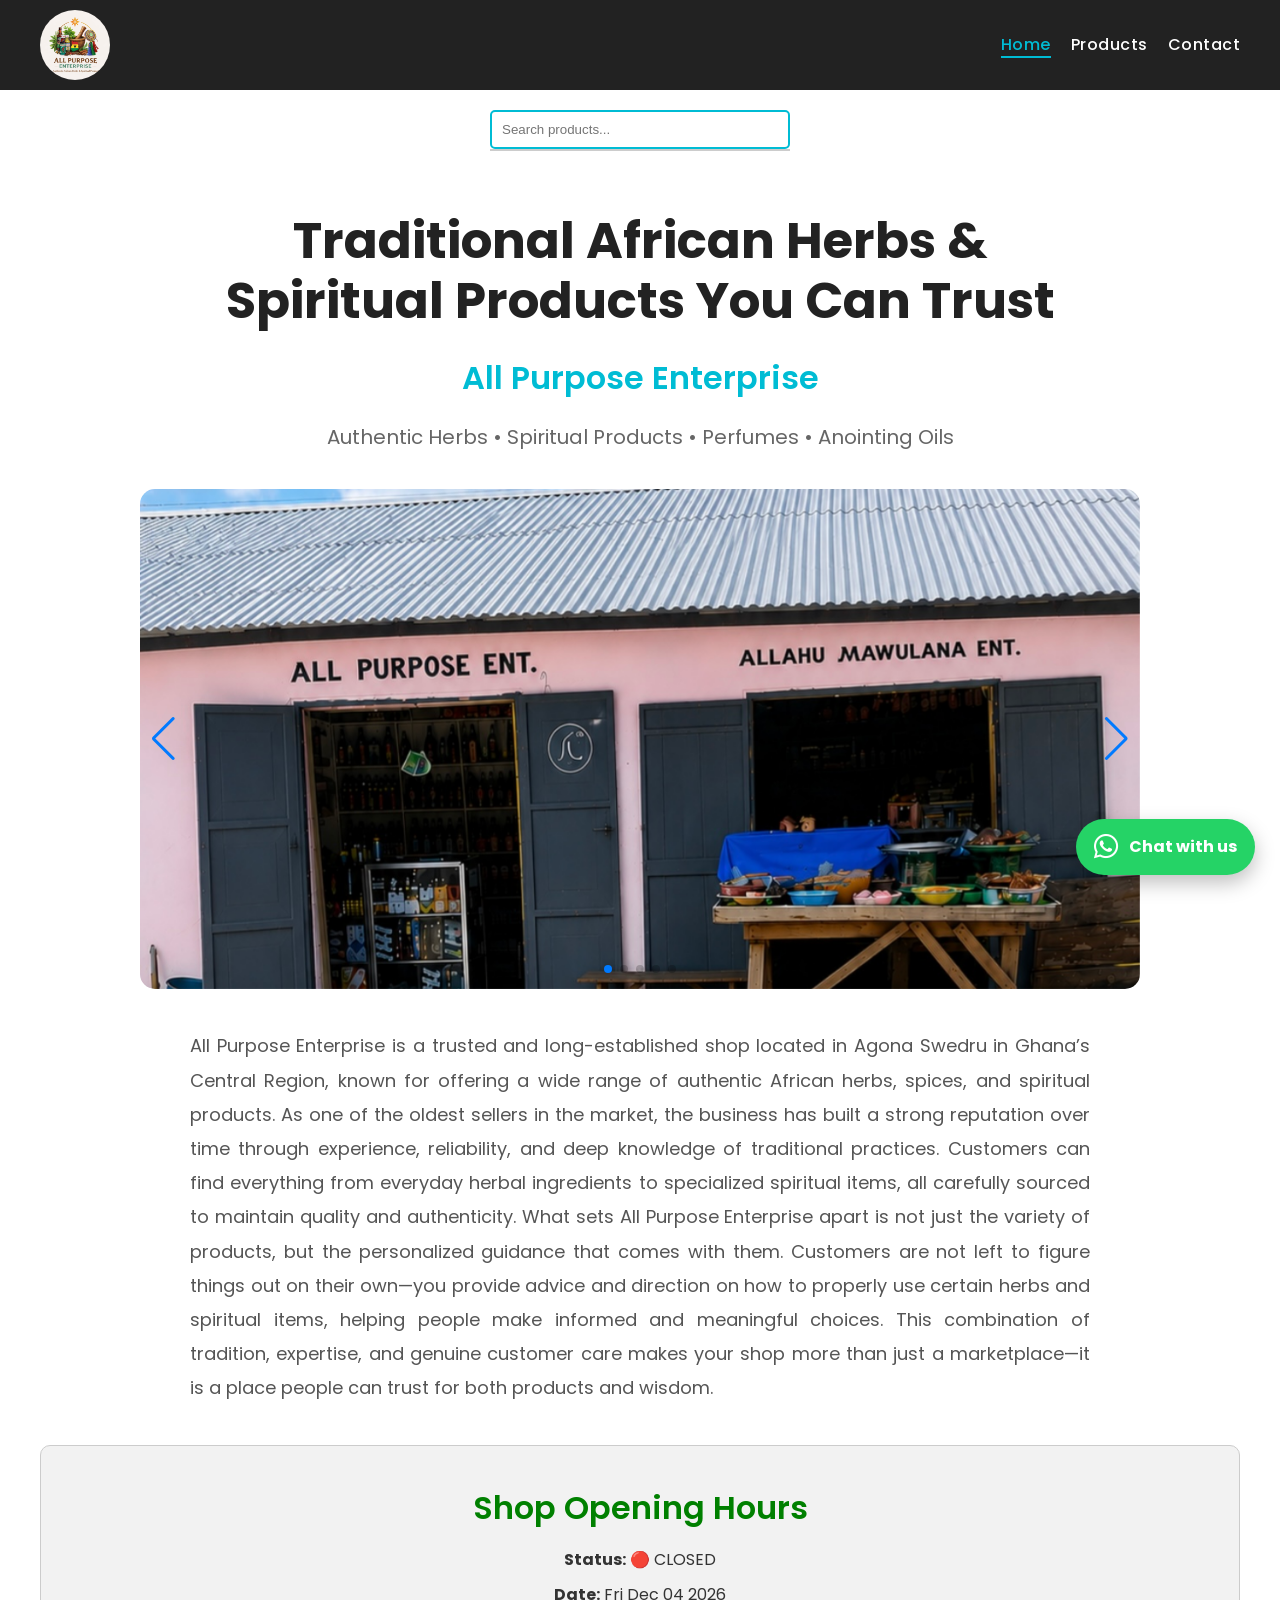
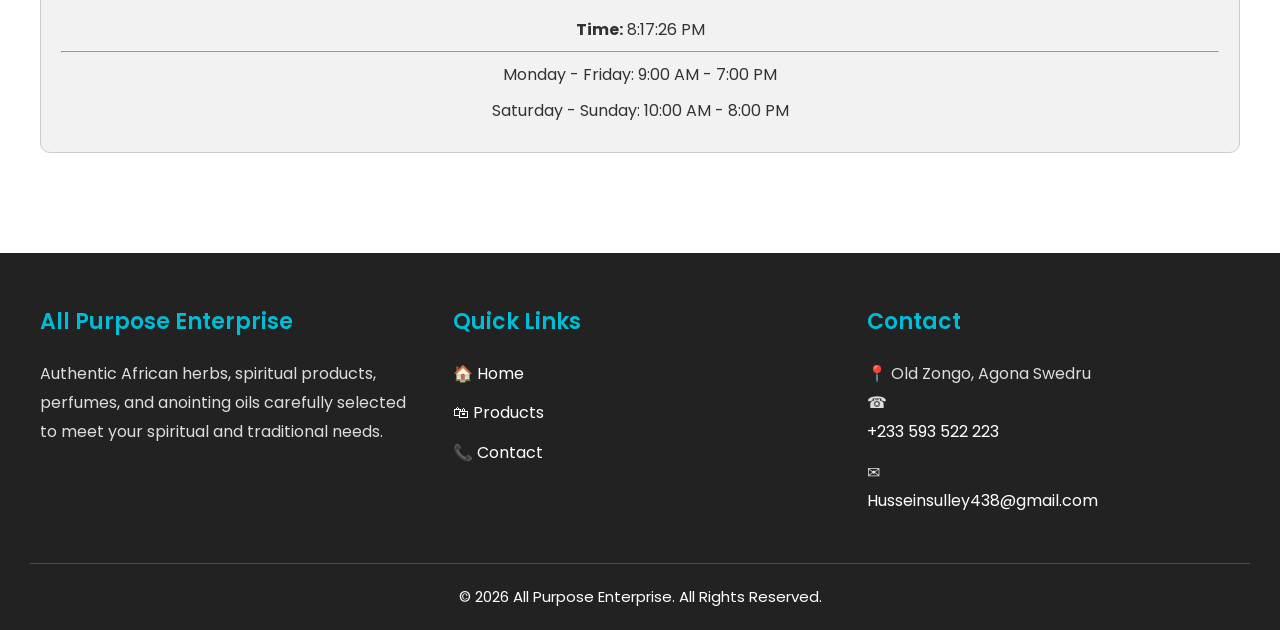
<file: index.html>
<!DOCTYPE html>
<html lang="en">
<head>
  <meta charset="UTF-8">
  <meta name="viewport" content="width=device-width, initial-scale=1.0">
  <meta name="description"
          content="All Purpose Enterprise offers authentic African herbs, spiritual products, perfumes, and anointing oils in Agona Swedru, Ghana.">
  <title>Home</title>
  <link rel="icon" href="image/logo.jpeg">

<link rel="preconnect" href="https://fonts.googleapis.com">

<link rel="preconnect" href="https://fonts.gstatic.com" crossorigin>

<link href="https://fonts.googleapis.com/css2?family=Poppins:wght@300;400;500;600;700&display=swap" rel="stylesheet">

<link rel="stylesheet"
href="https://cdnjs.cloudflare.com/ajax/libs/font-awesome/6.7.2/css/all.min.css">

<link rel="stylesheet" href="style.css">
    <link
rel="stylesheet"
href="https://cdn.jsdelivr.net/npm/swiper@11/swiper-bundle.min.css"/>

</head>
<body>

<nav>
  <a href="index.html" class="logo">
    <img src="image/logo.jpeg">
  </a>

  <ul class="nav-links">
    <li><a href="index.html" class="active">Home</a></li>
    <li><a href="products.html">Products</a></li>
    <li><a href="contact.html">Contact</a></li>
  </ul>
</nav>
<div class="search-box">
    <input type="text" id="search" placeholder="Search products...">
    <div id="results"></div>
</div>
<section class="hero">

    <h1>Traditional African Herbs &<br>Spiritual Products You Can Trust</h1>

    <h2>All Purpose Enterprise</h2>

    <p class="hero-subtitle">
        Authentic Herbs • Spiritual Products • Perfumes • Anointing Oils
    </p>

<div class="swiper">

<div class="swiper-wrapper">

<div class="swiper-slide">
<img src="image/img1.JPG" alt="Image1">
</div>

<div class="swiper-slide">
<img src="image/img2.JPG" alt="Image2">
</div>

<div class="swiper-slide">
<img src="image/img3.JPG" alt="Image3">
</div>

<div class="swiper-slide">
<img src="image/img4.jpeg" alt="Image4">
</div>

<div class="swiper-slide">
<img src="image/img5.jpeg" alt="Image5">
</div>
</div>

<div class="swiper-button-next"></div>

<div class="swiper-button-prev"></div>

<div class="swiper-pagination"></div>

</div>

  <p class="hero-text">
    All Purpose Enterprise is a trusted and long-established shop located in Agona Swedru in Ghana’s Central Region,
    known for offering a wide range of authentic African herbs, spices, and spiritual products. As one of the oldest
    sellers in the market, the business has built a strong reputation over time through experience, reliability, and
    deep knowledge of traditional practices. Customers can find everything from everyday herbal ingredients to
    specialized spiritual items, all carefully sourced to maintain quality and authenticity.

    What sets All Purpose Enterprise apart is not just the variety of products, but the personalized guidance that comes
    with them. Customers are not left to figure things out on their own—you provide advice and direction on how to
    properly use certain herbs and spiritual items, helping people make informed and meaningful choices. This
    combination of tradition, expertise, and genuine customer care makes your shop more than just a marketplace—it is a
    place people can trust for both products and wisdom.
  </p>
  <!-- Shop Status -->
  <div class="shop-status" id="shop-status"></div>

</section>

<footer>

    <div class="footer-container">

        <!-- Company -->
        <div class="footer-box">

            <h3>All Purpose Enterprise</h3>

            <p>
                Authentic African herbs, spiritual products,
                perfumes, and anointing oils carefully selected
                to meet your spiritual and traditional needs.
            </p>

        </div>

        <!-- Quick Links -->
        <div class="footer-box">

            <h3>Quick Links</h3>

            <a href="index.html">🏠 Home</a>

            <a href="products.html">🛍 Products</a>

            <a href="contact.html">📞 Contact</a>

        </div>

        <!-- Contact -->
        <div class="footer-box">

            <h3>Contact</h3>

            <p>📍 Old Zongo, Agona Swedru</p>

            <p>
                ☎
                <a href="tel:+233593522223">
                    +233 593 522 223
                </a>
            </p>

            <p>
                ✉
                <a href="mailto:Husseinsulley438@gmail.com">
                    Husseinsulley438@gmail.com
                </a>
            </p>

        </div>

    </div>

    <hr>

    <div class="footer-bottom">

        © 2026 All Purpose Enterprise.
        All Rights Reserved.

    </div>

</footer>

<script src="https://cdn.jsdelivr.net/npm/swiper@11/swiper-bundle.min.js"></script>
<script src="script.js"></script>
<!-- Floating WhatsApp Chat -->
<a href="https://wa.me/233593522223?text=Hello%20All%20Purpose%20Enterprise,%20I%20am%20interested%20in%20your%20products."
   class="whatsapp-chat"
   target="_blank"
   aria-label="Chat on WhatsApp">

    <i class="fa-brands fa-whatsapp"></i>
    <span>Chat with us</span>

</a>
</body>
</html>
</file>
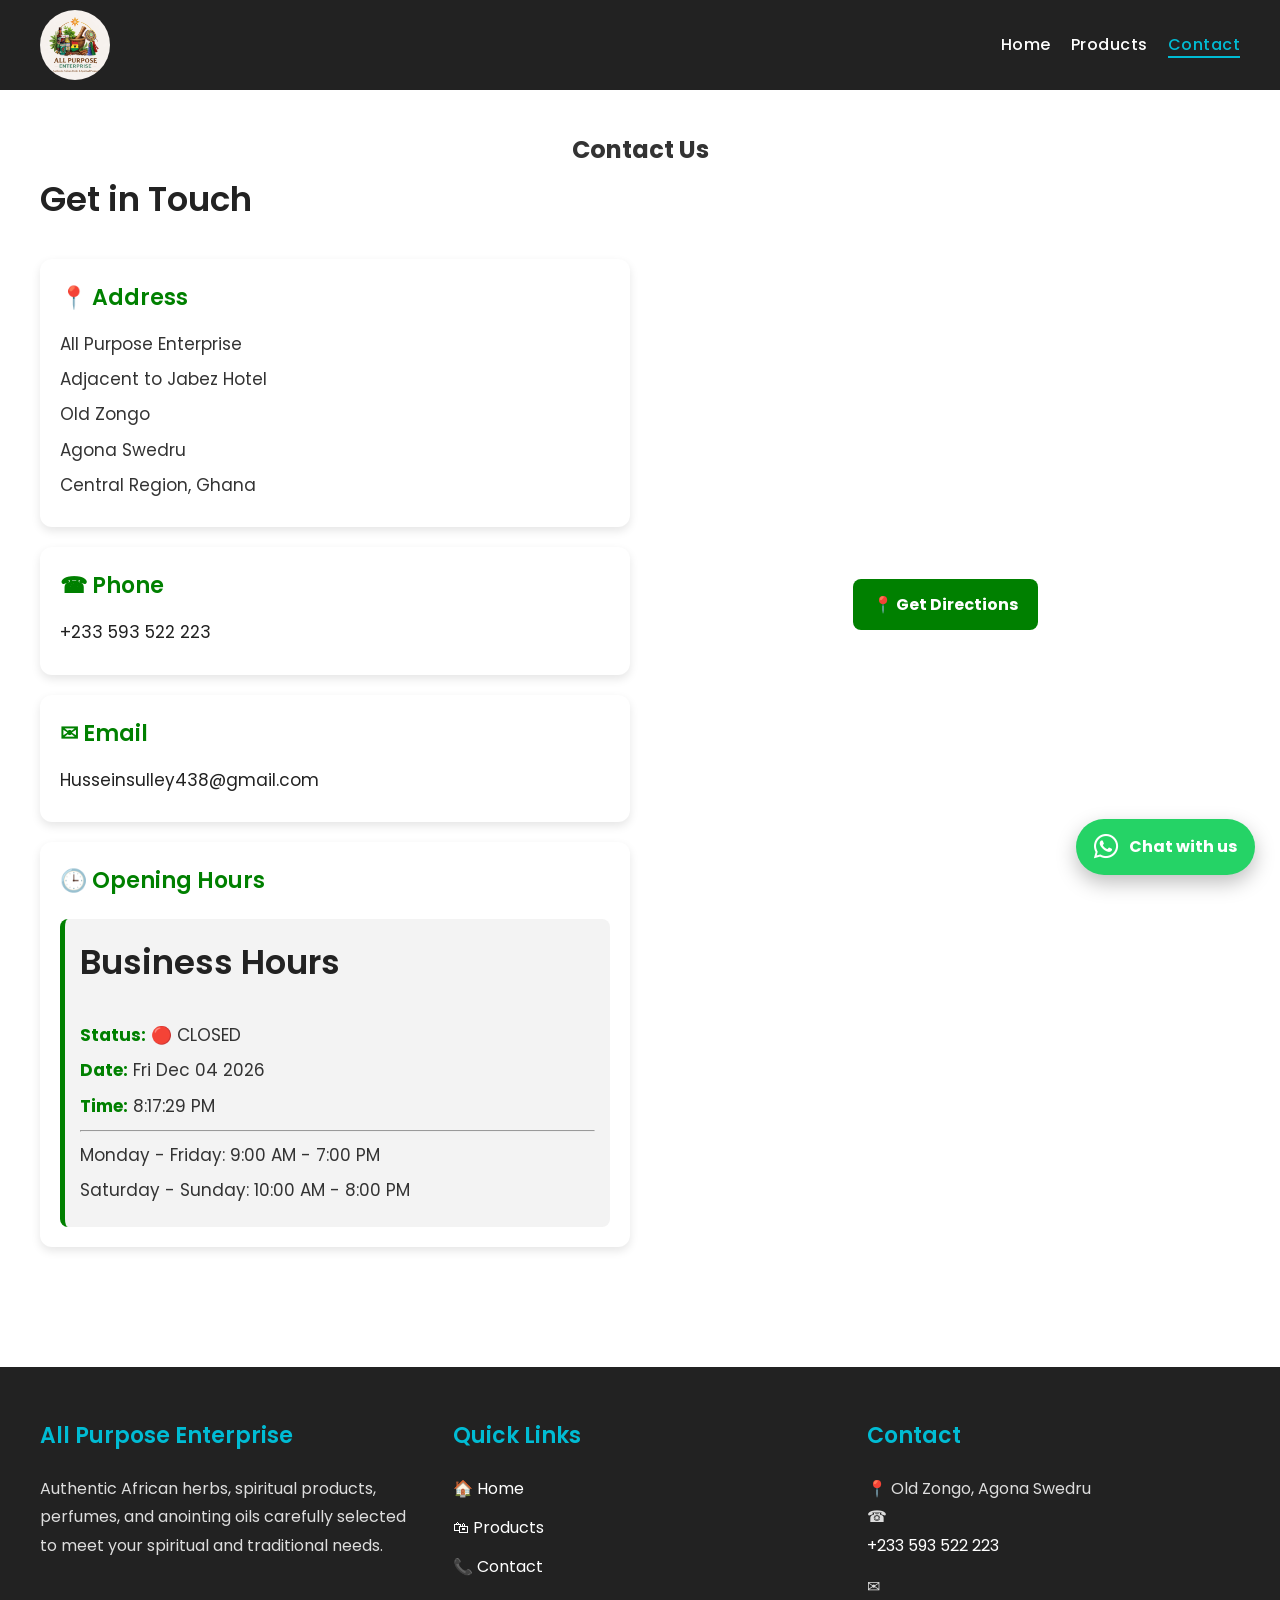
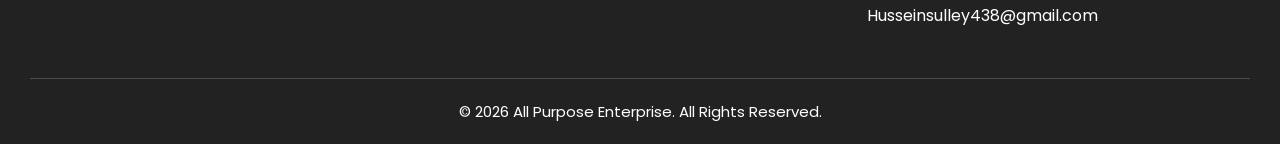
<file: contact.html>
<!DOCTYPE html>
<html lang="en">
<head>
  <meta charset="UTF-8">
  <meta name="viewport" content="width=device-width, initial-scale=1.0">
    <meta name="description"
          content="All Purpose Enterprise offers authentic African herbs, spiritual products, perfumes, and anointing oils in Agona Swedru, Ghana.">
  <title>Contact</title>
  <link rel="icon" href="image/logo.jpeg">

<link rel="preconnect" href="https://fonts.googleapis.com">

<link rel="preconnect" href="https://fonts.gstatic.com" crossorigin>

<link href="https://fonts.googleapis.com/css2?family=Poppins:wght@300;400;500;600;700&display=swap" rel="stylesheet">

<link rel="stylesheet"
href="https://cdnjs.cloudflare.com/ajax/libs/font-awesome/6.7.2/css/all.min.css">

<link rel="stylesheet" href="style.css">
</head>
<body>

<nav>
  <a href="index.html" class="logo">
    <img src="image/logo.jpeg">
  </a>

  <ul class="nav-links">
    <li><a href="index.html">Home</a></li>
    <li><a href="products.html">Products</a></li>
    <li><a href="contact.html" class="active">Contact</a></li>
  </ul>
</nav>

<section class="contact-section">
  <h1>Contact Us</h1>

  <div class="contact-content">

   <div class="contact-info">

    <h2>Get in Touch</h2>

    <div class="info-card">
        <h3>📍 Address</h3>
        <p>All Purpose Enterprise</p>
        <p>Adjacent to Jabez Hotel</p>
        <p>Old Zongo</p>
        <p>Agona Swedru</p>
        <p>Central Region, Ghana</p>
    </div>

    <div class="info-card">
        <h3>☎ Phone</h3>
        <p>
            <a href="tel:+233593522223">
                +233 593 522 223
            </a>
        </p>
    </div>

    <div class="info-card">
        <h3>✉ Email</h3>
        <p>
            <a href="mailto:Husseinsulley438@gmail.com">
                Husseinsulley438@gmail.com
            </a>
        </p>
    </div>

    <div class="info-card">
        <h3>🕒 Opening Hours</h3>
        <div class="shop-info" id="shop-info"></div>
    </div>

</div>

    <div class="contact-map">

      <iframe
    src="https://maps.google.com/maps?q=Jabez%20Hotel%20Old%20Zongo%20Agona%20Swedru%20Ghana&z=17&output=embed"
    allowfullscreen
    loading="lazy"
    referrerpolicy="no-referrer-when-downgrade">
</iframe>

      <a href="https://www.google.com/maps/search/?api=1&query=Jabez+Hotel+Old+Zongo+Agona+Swedru+Ghana"
         target="_blank"
         class="direction-btn">
         📍 Get Directions
      </a>

    </div>

  </div>

</section>
<footer>

    <div class="footer-container">

        <!-- Company -->
        <div class="footer-box">

            <h3>All Purpose Enterprise</h3>

            <p>
                Authentic African herbs, spiritual products,
                perfumes, and anointing oils carefully selected
                to meet your spiritual and traditional needs.
            </p>

        </div>

        <!-- Quick Links -->
        <div class="footer-box">

            <h3>Quick Links</h3>

            <a href="index.html">🏠 Home</a>

            <a href="products.html">🛍 Products</a>

            <a href="contact.html">📞 Contact</a>

        </div>

        <!-- Contact -->
        <div class="footer-box">

            <h3>Contact</h3>

            <p>📍 Old Zongo, Agona Swedru</p>

            <p>
                ☎
                <a href="tel:+233593522223">
                    +233 593 522 223
                </a>
            </p>

            <p>
                ✉
                <a href="mailto:Husseinsulley438@gmail.com">
                    Husseinsulley438@gmail.com
                </a>
            </p>

        </div>

    </div>

    <hr>

    <div class="footer-bottom">

        © 2026 All Purpose Enterprise.
        All Rights Reserved.

    </div>

</footer>

<script src="script.js"></script>
<!-- Floating WhatsApp Chat -->
<a href="https://wa.me/233593522223?text=Hello%20All%20Purpose%20Enterprise,%20I%20am%20interested%20in%20your%20products."
   class="whatsapp-chat"
   target="_blank"
   aria-label="Chat on WhatsApp">

    <i class="fa-brands fa-whatsapp"></i>
    <span>Chat with us</span>

</a>
</body>
</html>
</file>
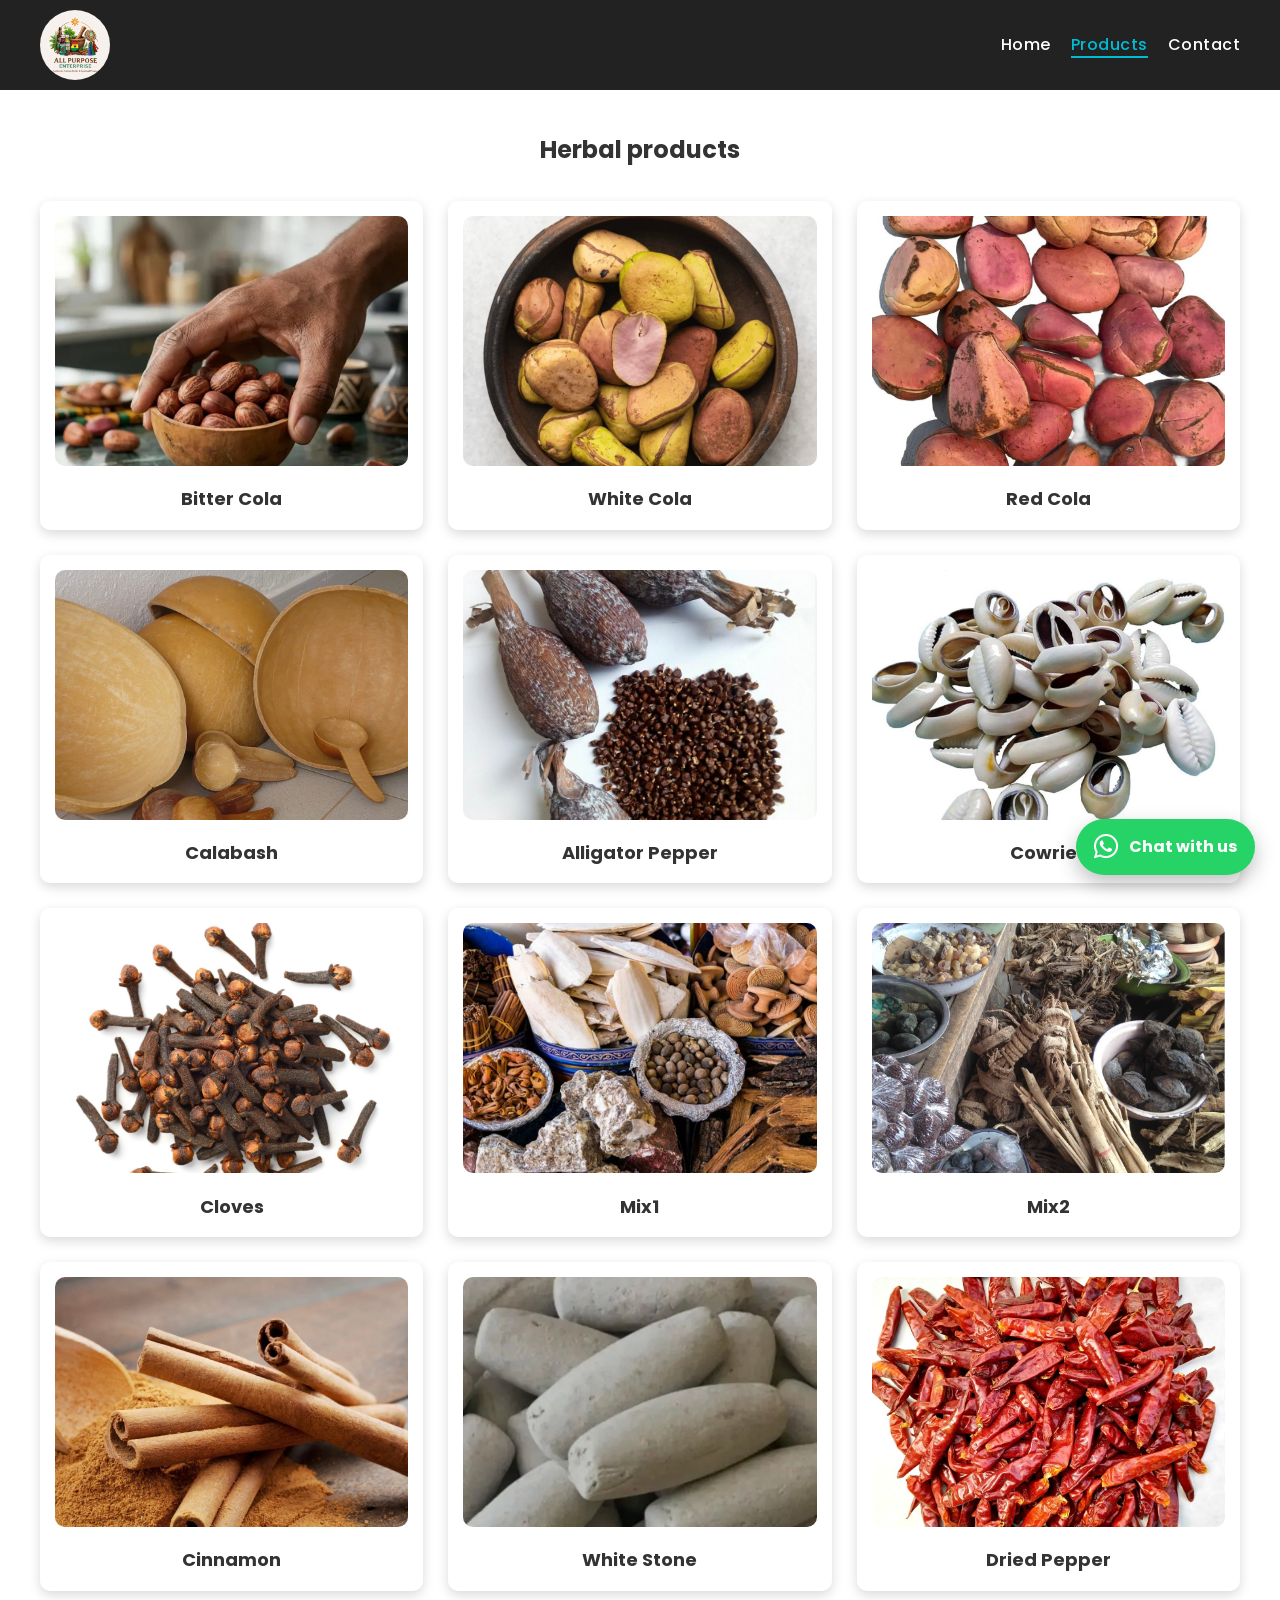
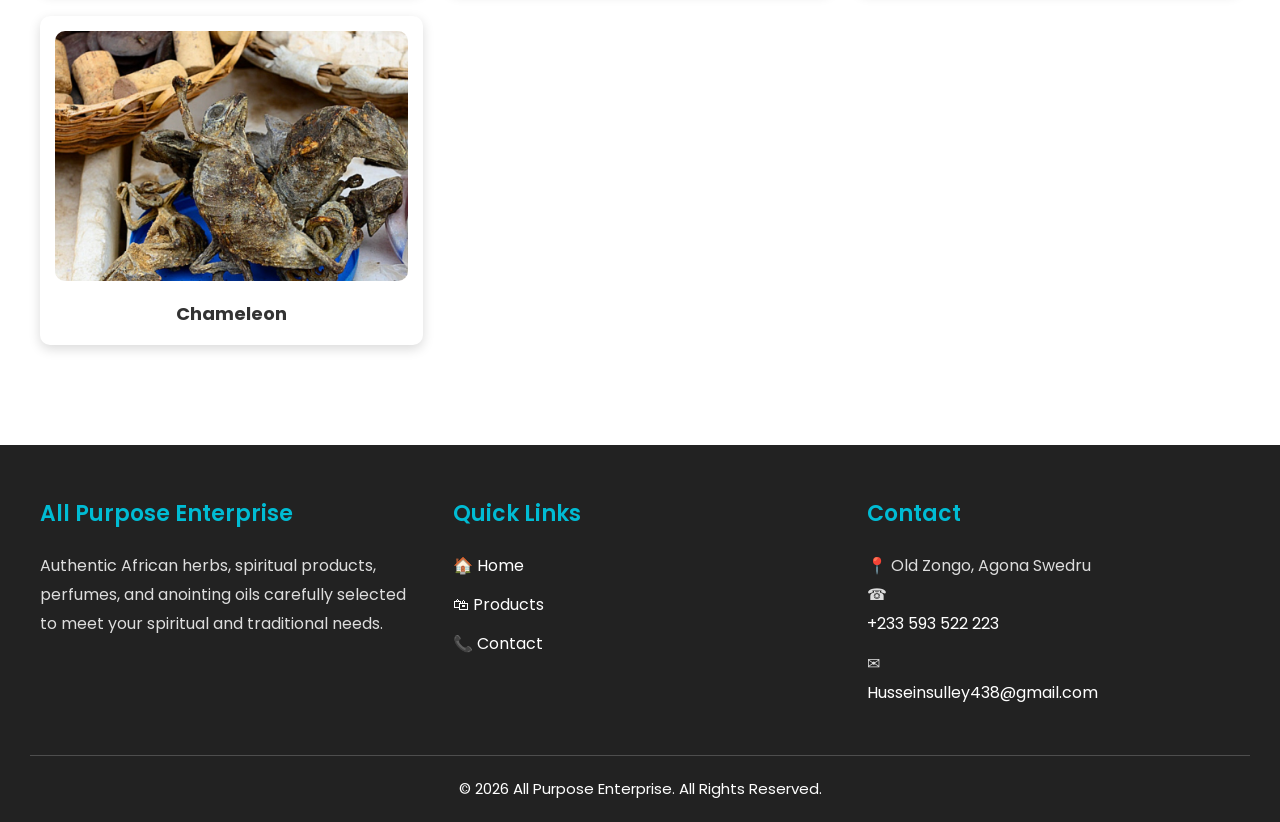
<file: herbals.html>
<!DOCTYPE html>
<html lang="en">
<head>
<meta charset="UTF-8">
<meta name="viewport" content="width=device-width, initial-scale=1.0">
    <meta name="description"
          content="All Purpose Enterprise offers authentic African herbs, spiritual products, perfumes, and anointing oils in Agona Swedru, Ghana.">
<title>Herbal products</title>
<link rel="icon" href="image/logo.jpeg">

<link rel="preconnect" href="https://fonts.googleapis.com">

<link rel="preconnect" href="https://fonts.gstatic.com" crossorigin>

<link href="https://fonts.googleapis.com/css2?family=Poppins:wght@300;400;500;600;700&display=swap" rel="stylesheet">

<link rel="stylesheet"
href="https://cdnjs.cloudflare.com/ajax/libs/font-awesome/6.7.2/css/all.min.css">

<link rel="stylesheet" href="style.css">

</head>
<body>

<nav>
    <a href="index.html" class="logo">
        <img src="image/logo.jpeg">
    </a>

    <ul class="nav-links">
        <li><a href="index.html">Home</a></li>
        <li><a href="products.html" class="active">Products</a></li>
        <li><a href="contact.html">Contact</a></li>
    </ul>
</nav>

<section class="gallery-section">

<h1>Herbal products</h1>

<div class="gallery">

    <div class="gallery-item" id="bitter-cola">
        <img src="image/herb1.JPG">
        <h3>Bitter Cola</h3>
    </div>

    <div class="gallery-item" id="white-cola">
        <img src="image/herb2.JPG">
        <h3>White Cola</h3>
    </div>


    <div class="gallery-item" id="red-cola">
        <img src="image/herb3.JPG">
        <h3>Red Cola</h3>
    </div>

    <div class="gallery-item" id="calabash">
        <img src="image/herb4.JPG">
        <h3>Calabash</h3>
    </div>

    <div class="gallery-item" id="alligator-pepper">
        <img src="image/herb5.JPG">
        <h3>Alligator Pepper</h3>
    </div>

    <div class="gallery-item" id="cowries">
        <img src="image/herb6.JPG">
        <h3>Cowries</h3>
    </div>

    <div class="gallery-item" id="cloves">
        <img src="image/herb7.JPG">
        <h3>Cloves</h3>
    </div>

    <div class="gallery-item" id="mix1">
        <img src="image/herb8.JPG">
        <h3>Mix1</h3>
    </div>

    <div class="gallery-item" id="mix2">
        <img src="image/herb9.JPG">
        <h3>Mix2</h3>
    </div>

    <div class="gallery-item" id="cinnamon">
        <img src="image/herb10.JPG">
        <h3>Cinnamon</h3>
    </div>

    <div class="gallery-item" id="white-stone">
        <img src="image/herb11.JPG">
        <h3>White Stone</h3>
    </div>

    <div class="gallery-item" dried-pepper>
        <img src="image/herb12.JPG">
        <h3>Dried Pepper</h3>
    </div>

    <div class="gallery-item" id="chameleon">
        <img src="image/herb13.JPG">
        <h3>Chameleon</h3>
    </div>

</div>

</section>
<footer>

    <div class="footer-container">

        <!-- Company -->
        <div class="footer-box">

            <h3>All Purpose Enterprise</h3>

            <p>
                Authentic African herbs, spiritual products,
                perfumes, and anointing oils carefully selected
                to meet your spiritual and traditional needs.
            </p>
        </div>

        <!-- Quick Links -->
        <div class="footer-box">

            <h3>Quick Links</h3>

            <a href="index.html">🏠 Home</a>

            <a href="products.html">🛍 Products</a>

            <a href="contact.html">📞 Contact</a>

        </div>

        <!-- Contact -->
        <div class="footer-box">

            <h3>Contact</h3>

            <p>📍 Old Zongo, Agona Swedru</p>

            <p>
                ☎
                <a href="tel:+233593522223">
                    +233 593 522 223
                </a>
            </p>

            <p>
                ✉
                <a href="mailto:Husseinsulley438@gmail.com">
                    Husseinsulley438@gmail.com
                </a>
            </p>

        </div>

    </div>

    <hr>

    <div class="footer-bottom">

        © 2026 All Purpose Enterprise.
        All Rights Reserved.

    </div>

</footer>
<!-- Floating WhatsApp Chat -->
<a href="https://wa.me/233593522223?text=Hello%20All%20Purpose%20Enterprise,%20I%20am%20interested%20in%20your%20products."
   class="whatsapp-chat"
   target="_blank"
   aria-label="Chat on WhatsApp">

    <i class="fa-brands fa-whatsapp"></i>
    <span>Chat with us</span>

</a>
</body>
</html>
</file>
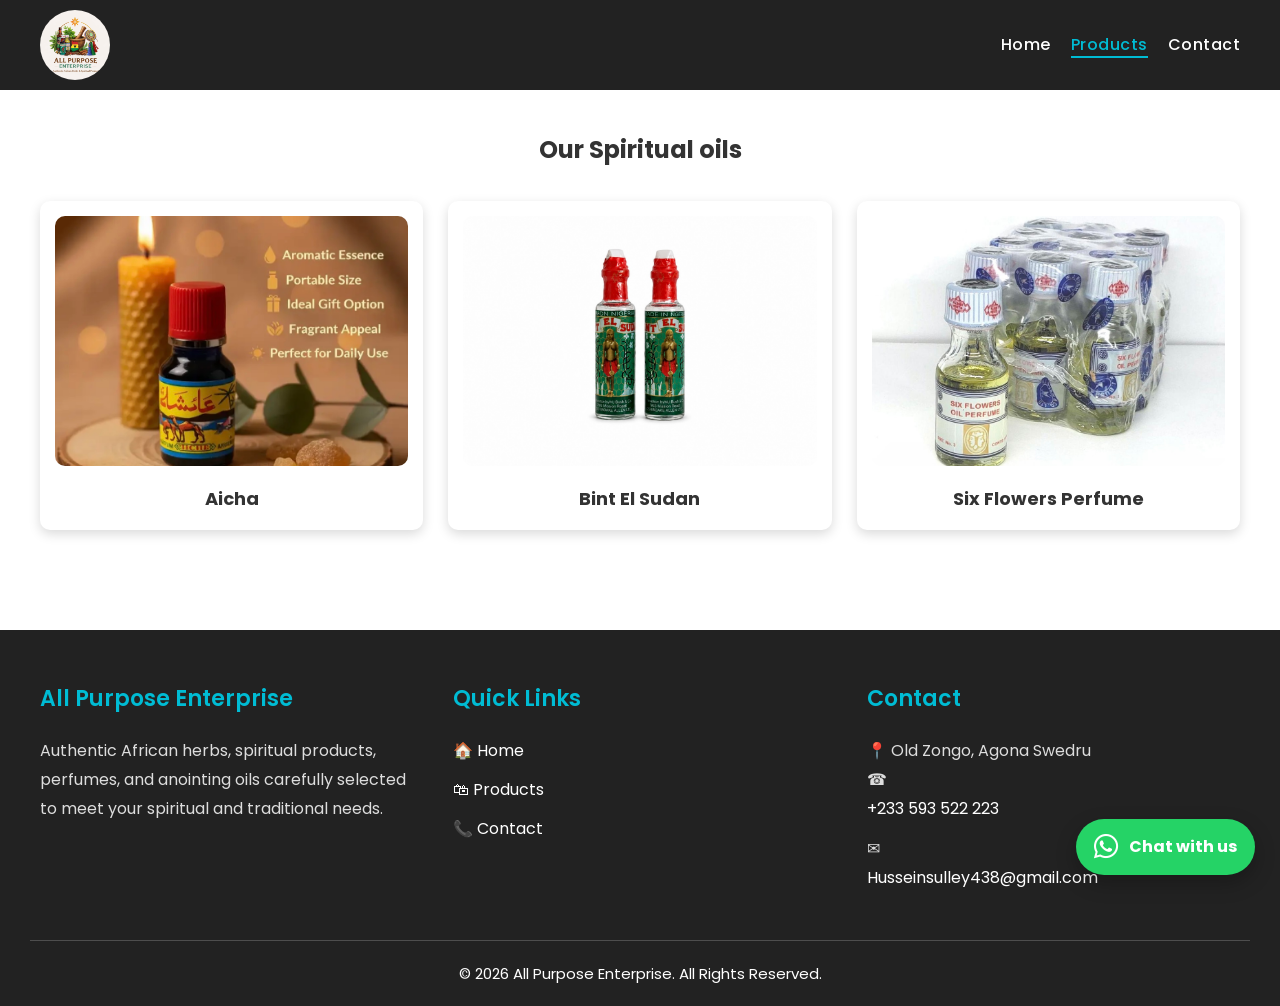
<file: oils.html>
<!DOCTYPE html>
<html lang="en">
<head>
<meta charset="UTF-8">
<meta name="viewport" content="width=device-width, initial-scale=1.0">
    <meta name="description"
          content="All Purpose Enterprise offers authentic African herbs, spiritual products, perfumes, and anointing oils in Agona Swedru, Ghana.">
<title>Oils</title>
<link rel="icon" href="image/logo.jpeg">

<link rel="preconnect" href="https://fonts.googleapis.com">

<link rel="preconnect" href="https://fonts.gstatic.com" crossorigin>

<link href="https://fonts.googleapis.com/css2?family=Poppins:wght@300;400;500;600;700&display=swap" rel="stylesheet">

<link rel="stylesheet"
href="https://cdnjs.cloudflare.com/ajax/libs/font-awesome/6.7.2/css/all.min.css">

<link rel="stylesheet" href="style.css">

</head>
<body>

<nav>
    <a href="index.html" class="logo">
        <img src="image/logo.jpeg">
    </a>

    <ul class="nav-links">
        <li><a href="index.html">Home</a></li>
        <li><a href="products.html" class="active">Products</a></li>
        <li><a href="contact.html">Contact</a></li>
    </ul>
</nav>

<section class="gallery-section">

<h1>Our Spiritual oils</h1>

<div class="gallery">

    <div class="gallery-item" id="aicha">
        <img src="image/oil1.JPG">
        <h3>Aicha</h3>
    </div>

    <div class="gallery-item" id="bint-el-sudan">
        <img src="image/oil2.JPG">
        <h3>Bint El Sudan</h3>
    </div>

    <div class="gallery-item" id="six-flowers-perfume">
        <img src="image/oil3.JPG">
        <h3>Six Flowers Perfume</h3>
    </div>

</div>

</section>
<footer>

    <div class="footer-container">

        <!-- Company -->
        <div class="footer-box">

            <h3>All Purpose Enterprise</h3>

            <p>
                Authentic African herbs, spiritual products,
                perfumes, and anointing oils carefully selected
                to meet your spiritual and traditional needs.
            </p>

        </div>

        <!-- Quick Links -->
        <div class="footer-box">

            <h3>Quick Links</h3>

            <a href="index.html">🏠 Home</a>

            <a href="products.html">🛍 Products</a>

            <a href="contact.html">📞 Contact</a>

        </div>

        <!-- Contact -->
        <div class="footer-box">

            <h3>Contact</h3>

            <p>📍 Old Zongo, Agona Swedru</p>

            <p>
                ☎
                <a href="tel:+233593522223">
                    +233 593 522 223
                </a>
            </p>

            <p>
                ✉
                <a href="mailto:Husseinsulley438@gmail.com">
                    Husseinsulley438@gmail.com
                </a>
            </p>

        </div>

    </div>

    <hr>

    <div class="footer-bottom">

        © 2026 All Purpose Enterprise.
        All Rights Reserved.

    </div>

</footer>
<!-- Floating WhatsApp Chat -->
<a href="https://wa.me/233593522223?text=Hello%20All%20Purpose%20Enterprise,%20I%20am%20interested%20in%20your%20products."
   class="whatsapp-chat"
   target="_blank"
   aria-label="Chat on WhatsApp">

    <i class="fa-brands fa-whatsapp"></i>
    <span>Chat with us</span>

</a>
</body>
</html>
</file>
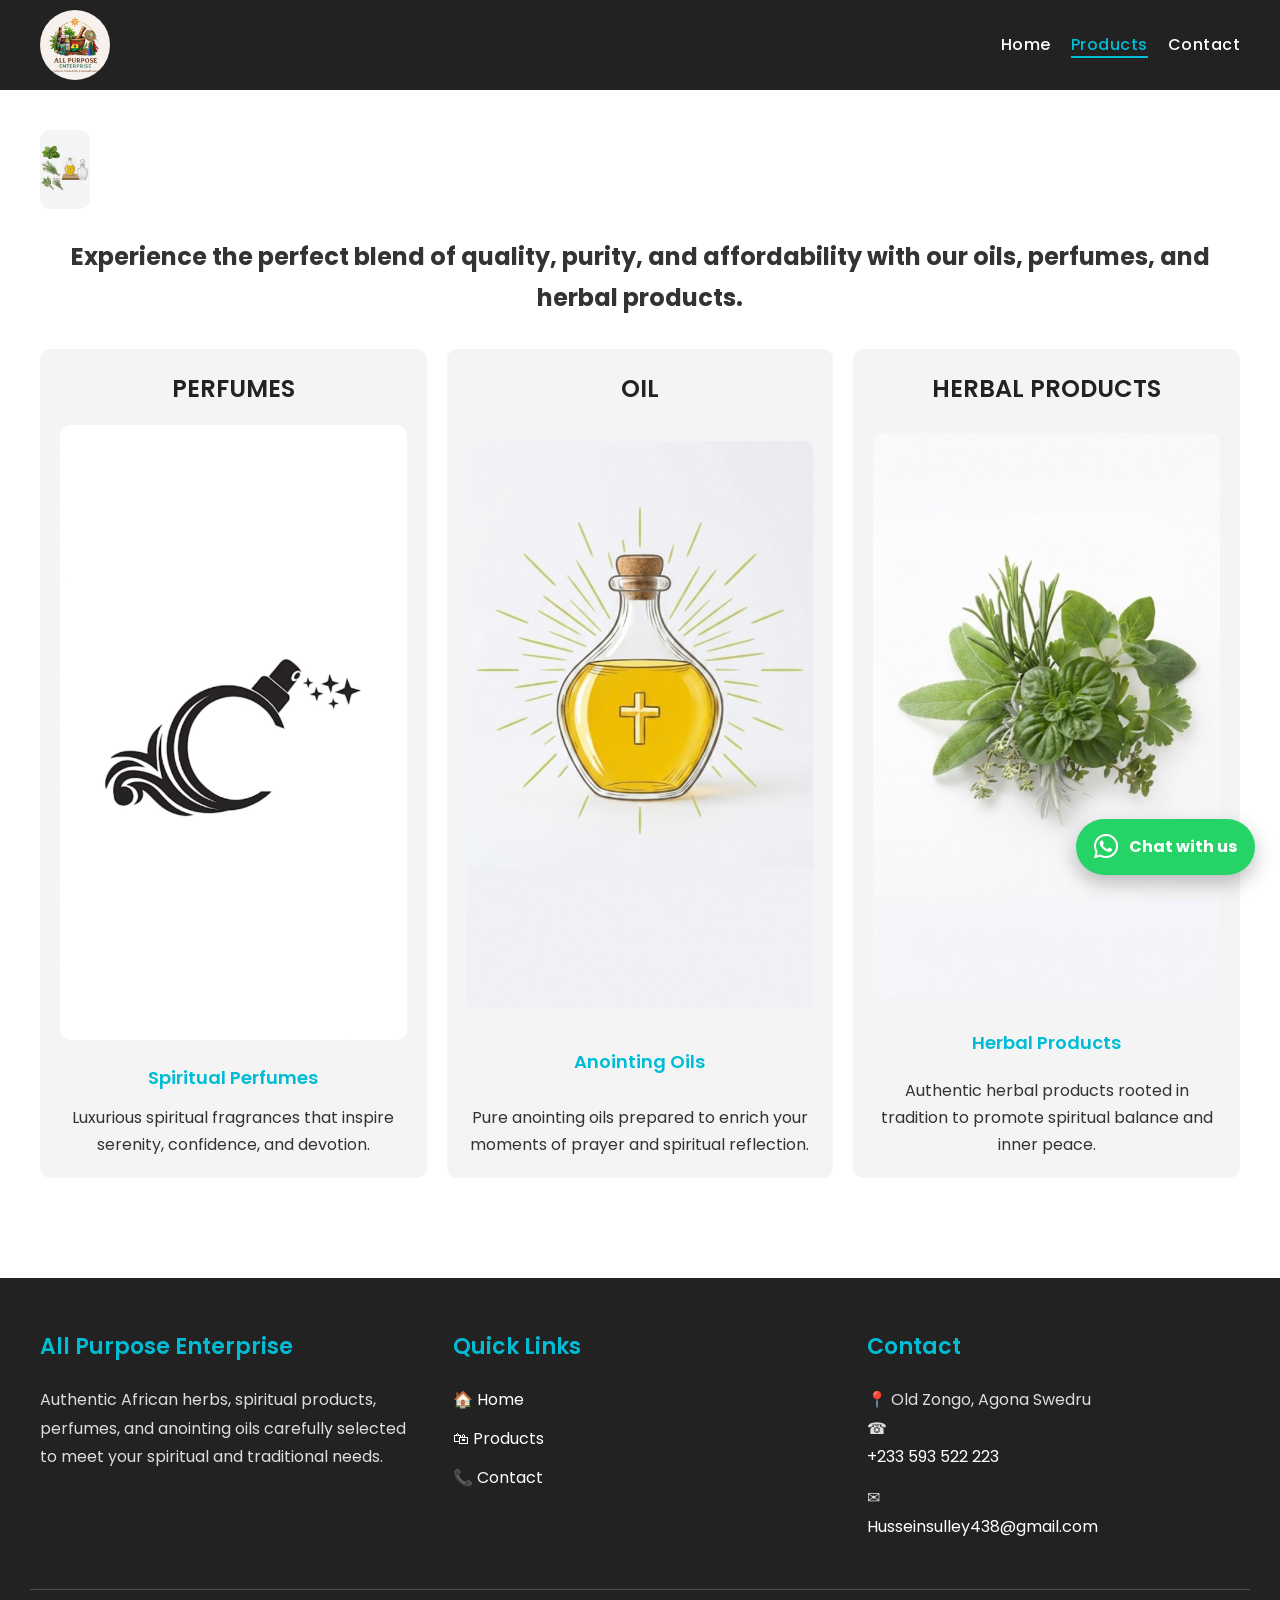
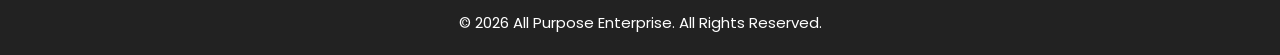
<file: products.html>
<!DOCTYPE html>
<html lang="en">
<head>
  <meta charset="UTF-8">
  <meta name="viewport" content="width=device-width, initial-scale=1.0">
    <meta name="description"
          content="All Purpose Enterprise offers authentic African herbs, spiritual products, perfumes, and anointing oils in Agona Swedru, Ghana.">
  <title>Products</title>
  <link rel="icon" href="image/logo.jpeg">

<link rel="preconnect" href="https://fonts.googleapis.com">

<link rel="preconnect" href="https://fonts.gstatic.com" crossorigin>

<link href="https://fonts.googleapis.com/css2?family=Poppins:wght@300;400;500;600;700&display=swap" rel="stylesheet">

<link rel="stylesheet"
href="https://cdnjs.cloudflare.com/ajax/libs/font-awesome/6.7.2/css/all.min.css">

<link rel="stylesheet" href="style.css">
</head>
<body>

<nav>
  <a href="index.html" class="logo">
    <img src="image/logo.jpeg">
  </a>

  <ul class="nav-links">
    <li><a href="index.html">Home</a></li>
    <li><a href="products.html" class="active">Products</a></li>
    <li><a href="contact.html">Contact</a></li>
  </ul>
</nav>

<section class="products-section">

  <img src="image/product logo.JPG" class="products-banner">

  <div class="products-intro">
  <h2>Experience the perfect blend of quality, purity, and affordability with our oils, perfumes, and herbal products.</h2>
  </div>

  <div class="products-grid">

    <!-- PERFUMES -->
    <a href="perfumes.html" class="product-link">
        <div class="product-card">
            <h3>PERFUMES</h3>
            <div class="product-image">
                <img src="image/perf logo.JPG" alt="Spiritual Perfumes">
            </div>
            <p class="product-label">Spiritual Perfumes</p>
            <p>Luxurious spiritual fragrances that inspire serenity, confidence, and devotion.</p>
        </div>
    </a>

    <!-- OILS -->
    <a href="oils.html" class="product-link">
        <div class="product-card">
            <h3>OIL</h3>
            <div class="product-image">
                <img src="image/oil logo.JPG" alt="Anointing Oils">
            </div>
            <p class="product-label">Anointing Oils</p>
            <p>Pure anointing oils prepared to enrich your moments of prayer and spiritual reflection.</p>
        </div>
    </a>

    <!-- HERBAL PRODUCTS -->
    <a href="herbals.html" class="product-link">
        <div class="product-card">
            <h3>HERBAL PRODUCTS</h3>
            <div class="product-image">
                <img src="image/herb logo.JPG" alt="Herbal Products">
            </div>
            <p class="product-label">Herbal Products</p>
            <p>Authentic herbal products rooted in tradition to promote spiritual balance and inner peace.</p>
        </div>
    </a>

</div>
</section>
<footer>

    <div class="footer-container">

        <!-- Company -->
        <div class="footer-box">

            <h3>All Purpose Enterprise</h3>

            <p>
                Authentic African herbs, spiritual products,
                perfumes, and anointing oils carefully selected
                to meet your spiritual and traditional needs.
            </p>

        </div>

        <!-- Quick Links -->
        <div class="footer-box">

            <h3>Quick Links</h3>

            <a href="index.html">🏠 Home</a>

            <a href="products.html">🛍 Products</a>

            <a href="contact.html">📞 Contact</a>

        </div>

        <!-- Contact -->
        <div class="footer-box">

            <h3>Contact</h3>

            <p>📍 Old Zongo, Agona Swedru</p>

            <p>
                ☎
                <a href="tel:+233593522223">
                    +233 593 522 223
                </a>
            </p>

            <p>
                ✉
                <a href="mailto:Husseinsulley438@gmail.com">
                    Husseinsulley438@gmail.com
                </a>
            </p>

        </div>

    </div>

    <hr>

    <div class="footer-bottom">

        © 2026 All Purpose Enterprise.
        All Rights Reserved.

    </div>

</footer>
<!-- Floating WhatsApp Chat -->
<a href="https://wa.me/233593522223?text=Hello%20All%20Purpose%20Enterprise,%20I%20am%20interested%20in%20your%20products."
   class="whatsapp-chat"
   target="_blank"
   aria-label="Chat on WhatsApp">

    <i class="fa-brands fa-whatsapp"></i>
    <span>Chat with us</span>

</a>
</body>
</html>
</file>
<file: style.css>
/* Reset */
*{
    margin:0;
    padding:0;
    box-sizing:border-box;
}

body{
    font-family:'Poppins',sans-serif;
    color:#333;
    background:#fff;
    line-height:1.7;
}

/* Navbar */
nav {
  display: flex;
  justify-content: space-between;
  align-items: center;
  background: #222;
  padding: 10px 40px;
}

.logo img{
width:70px;
height:70px;
object-fit:cover;
border-radius:50%;
display:block;
}

.nav-links {
  list-style: none;
  display: flex;
}

.nav-links li {
  margin-left: 20px;
}

.nav-links a{
    color:white;
    text-decoration:none;
    font-size:16px;
    font-weight:500;
    letter-spacing:.5px;
    transition:.3s;
}

.nav-links a:hover {
  color: #00bcd4;
}

/* Active navigation link */
.nav-links a.active {
    color: #00bcd4;
    border-bottom: 2px solid #00bcd4;
}

/* Hero Section */
.hero {
  text-align: center;
  padding: 40px;
}

.hero h1{
    font-size:50px;
    font-weight:700;
    line-height:1.2;
    color:#222;
    margin-bottom:20px;
}

.hero h2{
    color:#00bcd4;
    font-size:32px;
    font-weight:600;
    margin:15px 0;
}

.banner {
  width: 20%;
  max-width: 100%;
  border-radius: 10px;
}

.hero-text{
    max-width:900px;
    margin:40px auto;
    font-size:18px;
    color:#555;
    line-height:1.9;
    text-align:justify;
}

.hero-subtitle{
    font-size:20px;
    color:#666;
    font-weight:400;
    margin-bottom:35px;
}

/*slider*/
.swiper {
    width: 90%;
    max-width: 1000px;
    height: 500px;
    margin: auto;
    border-radius: 15px;
}

.swiper-wrapper {
    height: 100%;
}

.swiper-slide {
    display: flex;
    justify-content: center;
    align-items: center;
    height: 100%;
}

.swiper-slide img {
    width: 100%;
    height: 100%;
    object-fit: cover;
}

/* Shop Status */
.shop-status {
    margin-top: 30px;
    padding: 20px;
    background: #f2f2f2;
    border: 1px solid #ccc;
    border-radius: 10px;
}

.shop-status h2 {
    margin-bottom: 10px;
    color: green;
}

.shop-status p {
    margin: 8px 0;
}

/* Products */
.products-section {
  padding: 40px;
}

.products-banner {
  width: 50px;
  border-radius: 10px;
  margin-bottom: 20px;
}

.products-intro {
  margin-bottom: 30px;
  text-align: center;
}

.products-grid {
  display: grid;
  grid-template-columns: repeat(auto-fit, minmax(250px, 1fr));
  gap: 20px;
}

.product-card {
  background: #f4f4f4;
  padding: 20px;
  border-radius: 10px;
  text-align:center;
   height:100%;
    display:flex;
    flex-direction:column;
    justify-content:space-between;
    align-items:center;
  transition: 0.3s;
}
.product-card h3{
    font-size:24px;
    font-weight:600;
    color:#222;
    margin-bottom:15px;
}

.product-card:hover {
  transform: translateY(-5px);
}

.product-image img {
  width: 100%;
  border-radius: 10px;
}

.product-label{
    font-size:18px;
    font-weight:600;
    color:#00bcd4;
    margin:15px 0 10px;
}

/* Make each product card clickable */
.product-link {
    text-decoration: none;
    color: inherit;
    display: block;
}

.product-link:hover .product-card {
    transform: translateY(-8px);
    transition: 0.3s ease;
    cursor: pointer;
    box-shadow: 0 8px 20px rgba(0, 0, 0, 0.2);
}

/* Gallery Section */
.gallery-section {
    padding: 40px;
    text-align: center;
}

/* Gallery Grid */
.gallery {
    display: grid;
    grid-template-columns: repeat(3, 1fr); /* Exactly 3 pictures per row */
    gap: 25px;
    margin-top: 30px;
}

/* Gallery Item */
.gallery-item {
    background: #fff;
    padding: 15px;
    border-radius: 10px;
    box-shadow: 0 4px 12px rgba(0, 0, 0, 0.15);
    text-align: center;
    transition: transform 0.3s ease, box-shadow 0.3s ease;
}

.gallery-item img{
transition:.3s;
}

.gallery-item:hover img{
transform:scale(1.05);
}

.gallery-item:hover {
    transform: translateY(-8px);
    box-shadow: 0 8px 20px rgba(0, 0, 0, 0.2);
}

.gallery-item:target{
    border:3px solid #00bcd4;
    box-shadow:0 0 20px rgba(0,188,212,0.5);
    transform:scale(1.03);
    transition:0.4s;
}

/* Product Images */
.gallery-item img {
    width: 100%;
    height: 250px;
    object-fit: cover;
    border-radius: 10px;
}

/* Product Name */
.gallery-item h3 {
    margin-top: 10px;
    font-size: 18px;
    color: #333;
}

/* Responsive Design */
/* Tablets */
@media (max-width: 992px) {
    .gallery {
        grid-template-columns: repeat(2, 1fr);
    }
}

/* Phones */
@media (max-width: 600px) {
    .gallery {
        grid-template-columns: 1fr;
    }
}
/* Contact */
.contact-section {
    padding: 40px;
    text-align: center;
}

.contact-content {
    display: flex;
    gap: 20px;
    flex-wrap: wrap;
}

.contact-info {
    flex: 1;
    text-align: left;
}

.contact-map {
    flex: 1;
}

.contact-map iframe {
    width: 100%;
    height: 400px;
    border: none;
    border-radius: 10px;
}

/* Get Directions Button */
.direction-btn {
    background: green;
    color: white;
    display:inline-block;
padding:12px 20px;
border-radius:8px;
text-decoration:none;
font-weight:bold;
    transition: 0.3s;
}

.direction-btn:hover {
    background: darkgreen;
}

/* Shop Information */
.shop-info{
    margin-top:20px;
    padding:15px;
    background:#f3f3f3;
    border-left:5px solid green;
    border-radius:8px;
}

.shop-info h3{
    color:green;
    margin-bottom:10px;
}

.shop-info p{
    margin:6px 0;
}

.shop-info hr{
    margin:10px 0;
}

/* Contact Information */
.contact-info h2{
    font-size:34px;
    font-weight:600;
    color:#222;
    margin-bottom:30px;
}

.contact-info p{
    margin-bottom:20px;
    font-size:17px;
    line-height:1.7;
}

.contact-info strong{
    color:#008000;
}

.contact-info a {
    color: #222;
    text-decoration: none;
    transition: 0.3s;
}

.contact-info a:hover {
    color: #00bcd4;
}

/* Info card */
.info-card{
    background:#fff;
    padding:20px;
    margin-bottom:20px;
    border-radius:12px;
    box-shadow:0 4px 10px rgba(0,0,0,.1);
    transition:.3s;
}

.info-card:hover{
    transform:translateY(-5px);
    box-shadow:0 8px 20px rgba(0,0,0,.2);
}

.info-card h3{
    font-size:22px;
    color:#008000;
    font-weight:600;
    margin-bottom:15px;
}

.info-card p{
    margin:8px 0;
    line-height:1.6;
}

/* Responsive */
@media (max-width: 768px) {
    nav {
        flex-direction: column;
    }

    .contact-content {
        flex-direction: column;
    }
}

.search-box{
    width:300px;
    margin:20px auto;
    position:relative;
}

#search{
    width:100%;
    padding:10px;
    border:2px solid #00bcd4;
    border-radius:5px;
}

#results{
    background:white;
    border:1px solid #ccc;
}

#results a{
    display:block;
    padding:10px;
    text-decoration:none;
    color:black;
}

#results a:hover{
    background:#00bcd4;
    color:white;
}
html{
    scroll-behavior:smooth;
}

/* FOOTER */
footer{
    background:#222;
    color:white;
    margin-top:60px;
    padding:50px 30px 20px;
}

.footer-container{
    display:grid;
    grid-template-columns:repeat(auto-fit,minmax(250px,1fr));
    gap:40px;
    max-width:1200px;
    margin:auto;
}

.footer-box h3{
    font-size:22px;
    color:#00bcd4;
    font-weight:600;
    margin-bottom:20px;
}

.footer-box p{
    font-size:16px;
    color:#ddd;
    line-height:1.8;
}

.footer-box a{
    display:block;
    color:white;
    text-decoration:none;
    margin-bottom:12px;
    transition:.3s;
}

.footer-box a:hover{
    color:#00bcd4;
    transform:translateX(8px);
}

footer hr{
    margin:35px 0 20px;
    border:none;
    border-top:1px solid rgba(255,255,255,.2);
}

.footer-bottom{
    text-align:center;
    font-size:15px;
}

/* Floating WhatsApp Chat */
.whatsapp-chat{
    position:fixed;
    bottom:25px;
    right:25px;

    display:flex;
    align-items:center;
    gap:10px;

    background:#25D366;
    color:white;

    padding:14px 18px;

    border-radius:50px;

    text-decoration:none;
    font-weight:bold;
    font-size:16px;

    box-shadow:0 8px 20px rgba(0,0,0,.25);

    transition:0.3s;

    z-index:9999;

    animation: pulse 2s infinite;
}

.whatsapp-chat i{
    font-size:28px;
}

.whatsapp-chat:hover{
    transform:translateY(-4px);
    box-shadow:0 12px 28px rgba(0,0,0,.35);
}

@keyframes pulse{
    0%{
        box-shadow: 0 8px 20px rgba(0,0,0,.25);
    }
    50%{
        box-shadow: 0 8px 25px rgba(37,211,102,.6);
    }
    100%{
        box-shadow: 0 8px 20px rgba(0,0,0,.25);
    }
}
</file>
